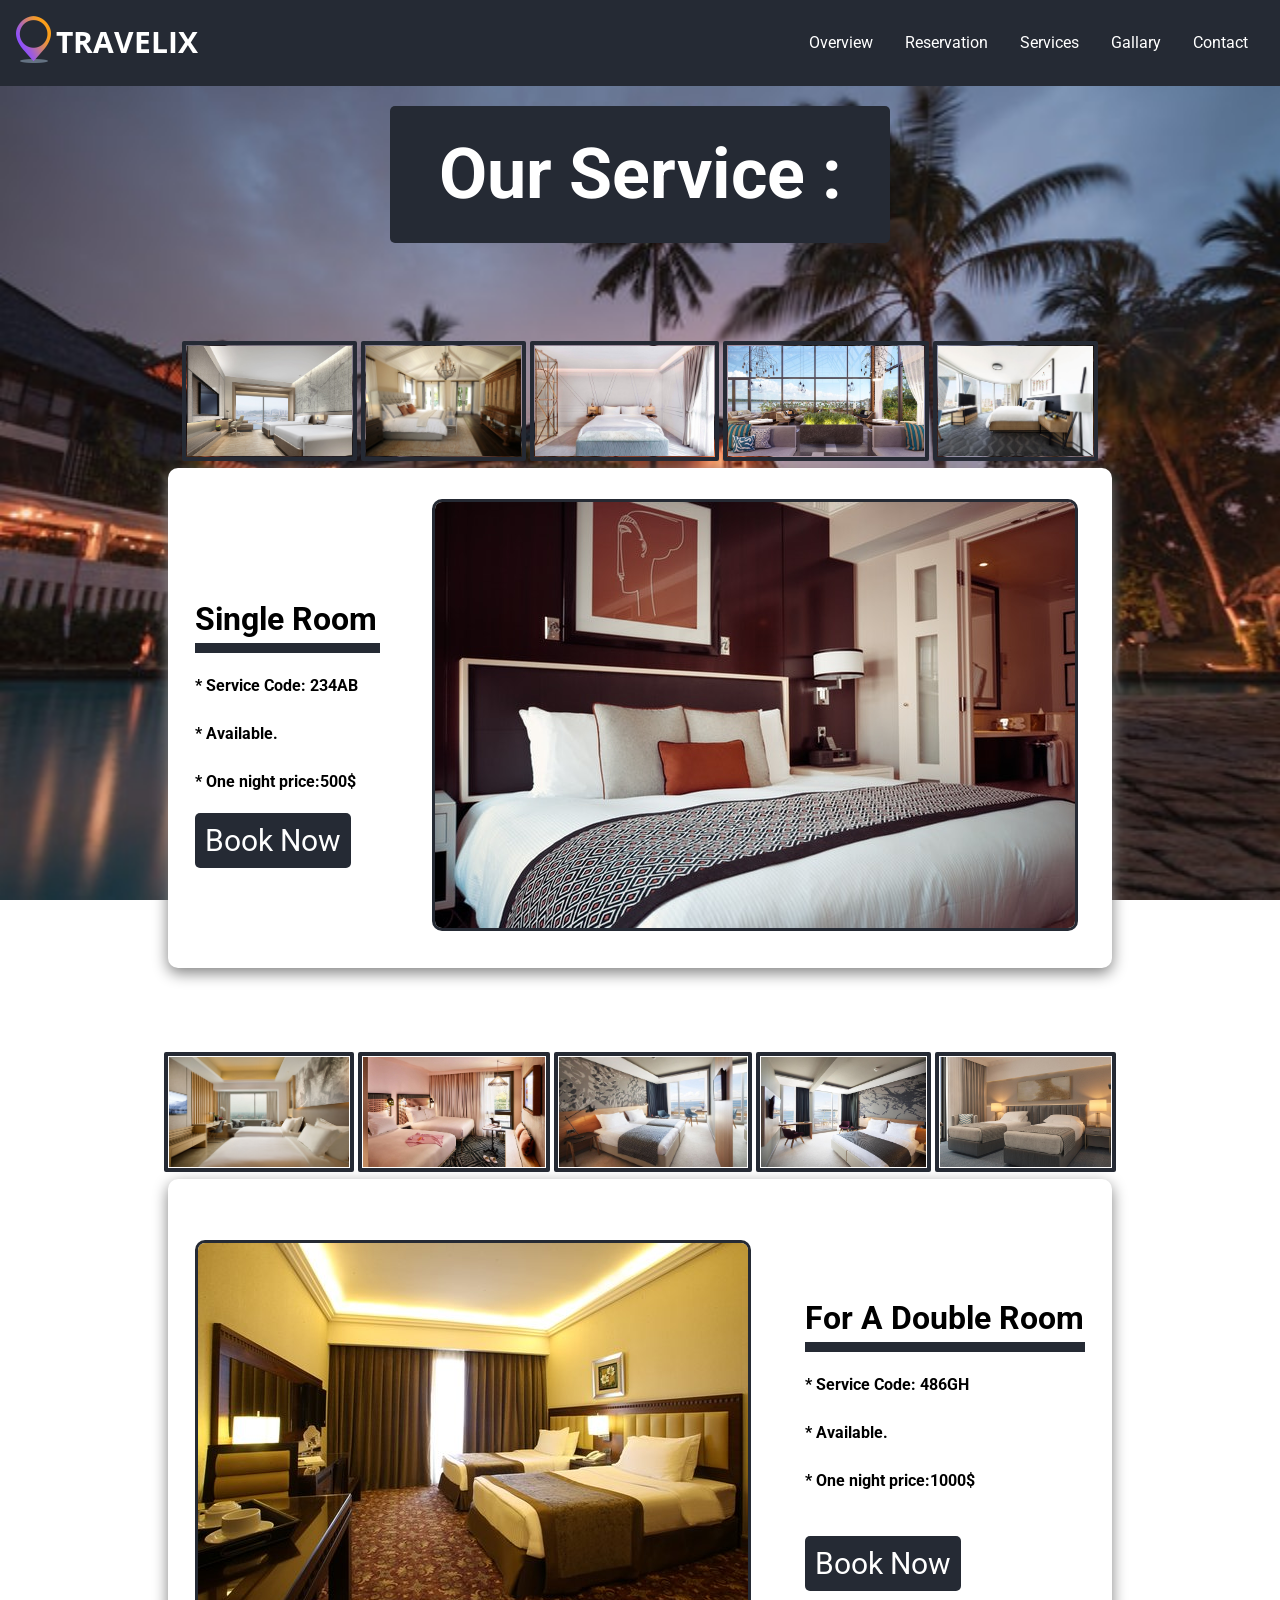
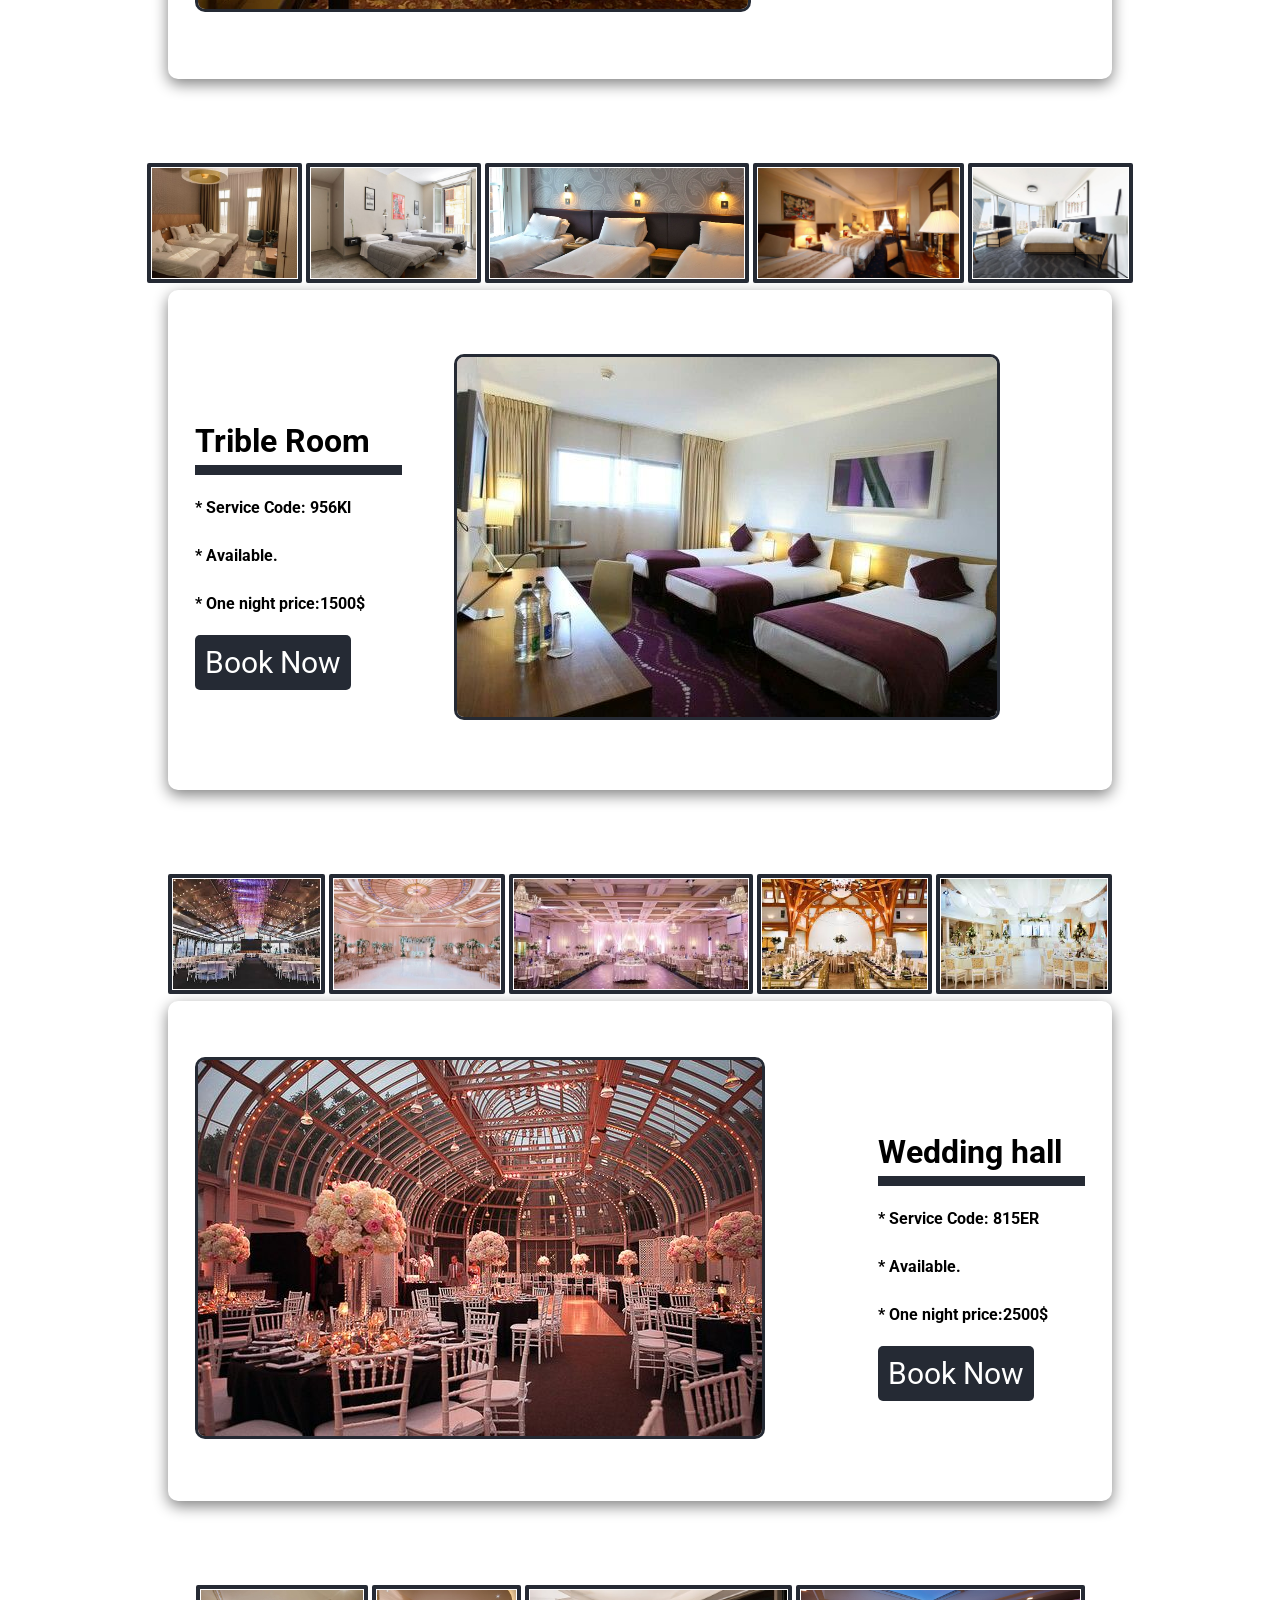
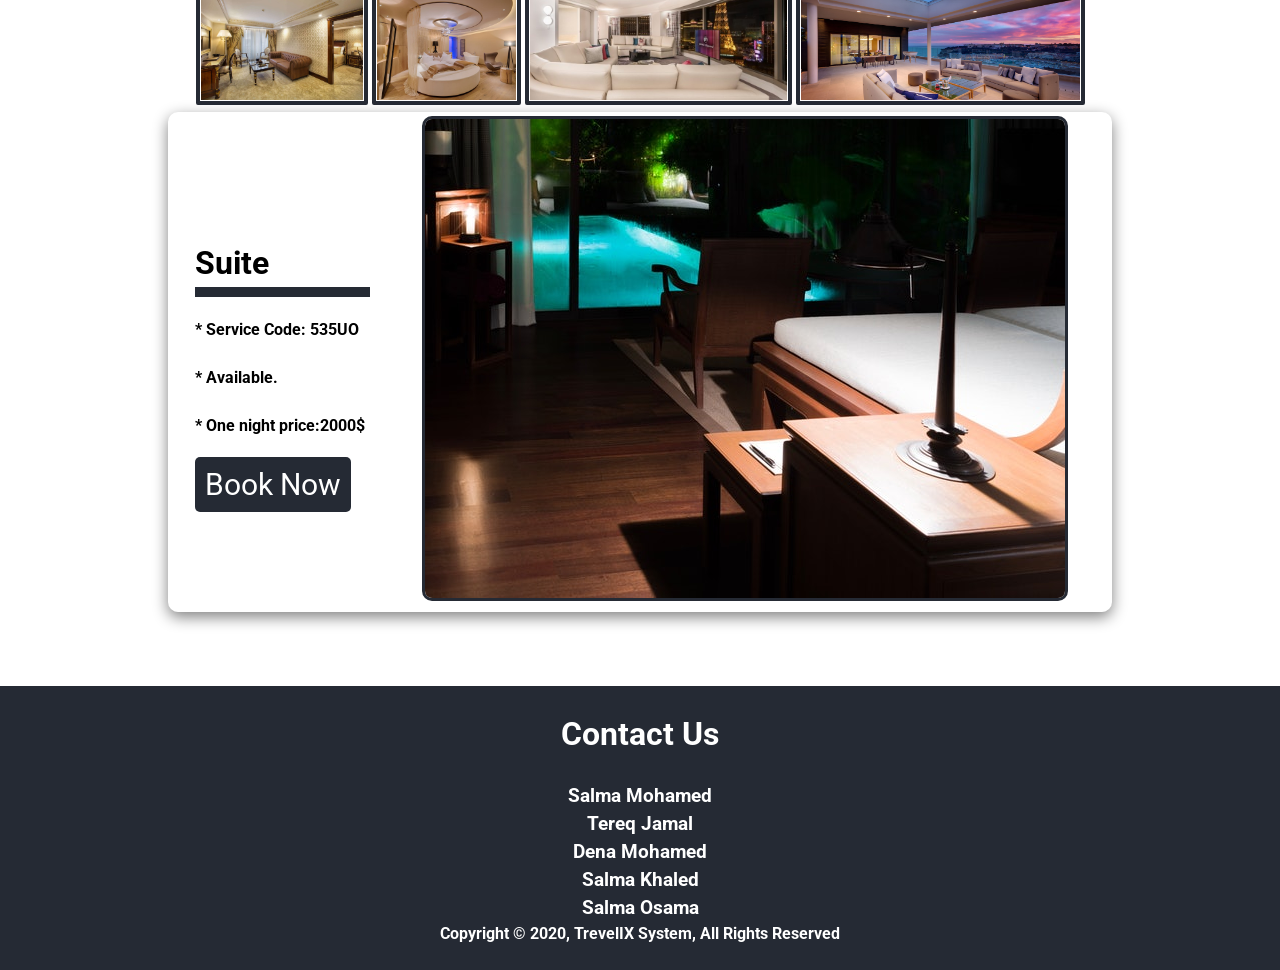
<file: services.html>
<!DOCTYPE html>
<html>
    <head>
        <html lang="en">
     <head>
         <meta charest="UTF-8">
         <meta name="viewport" content="width=device-width, initial-scale=1.0">
         <title>Services</title>
         <link rel="stylesheet" href="./css/style.css">
         <link rel="stylesheet" href="css/services.css">
        <style>
            body {
                background-image: url(img/hotel_the_enchanted_garden.jpg ) ;
                background-repeat: no-repeat;
                background-attachment: fixed; 
                 background-size: 100% 100%;     
                    }
        </style>

        
        
        

    </head>
    <body id="home">
        <nav id="navbar" class="bg-dark">
            <div class="logo">
                <a href="index.html" target="_blank"><img src="./img/logo.png" alt="logo"></a>
            </div>
            <ul>
               <li><a href="index.html" target="_blank">Overview</a></li>
               <li><a href="Reserv.html">Reservation </a></li>
               <li><a href="services.html">Services</a></li>
               <li> <a href="index.html#Gallery" target="_blank"> Gallary</a></li>
               <li><a href="index.html#contact" >Contact</a></li>
            </ul>
            </nav>
<!--*************************************************************************************************************-->
          


<div class="team" style="background-color: #252a34; margin: auto;  width: 500px; border-radius: 5px;" >
    <h1 style="font-size: 70px; text-align: center; padding: 1rem; margin-top: 20px; color: #fff;">Our Service :</h1>     
</div>

<br> <br> 
<div class="container" >
    <centre>
    <table id="dr1" >
        <center>
        <div class="thumb">
            <img onmousedown="preview.src=Room2.src"  src="img/sing1.jpg">
            <img onmousedown="preview.src=Room2.src"  src="img/room_3.jpg">
            <img onmousedown="preview.src=Room2.src"  src="img/singl4.jpg">
            <img onmousedown="preview.src=Room2.src"  src="img/room_9.jpg">
            <img onmousedown="preview.src=Room2.src"  src="img/single.jpg">
        </div>
        </center>
        
        <tr>
            
            <td>
                <h1 >  Single Room </h1>
                <h4>* Service Code: 234AB</h4>
                <br>
                <h4> * Available. </h4>
                <br>
                <h4>* One night price:500$ </h4>
                <br>
                <a href="Reserv.html"> Book Now</a>
                <br>
                
            </td>
            <td>
                <img src="img/room_4.jpg">
            </td>
        </tr>
    </table>
    </centre>
    <br>
    
</div>
<div class="container" >
    <centre>
    <table id="dr2" >
        <center>
            <div class="thumb">
                <img onmousedown="preview.src=Room2.src"  src="img/double1.jpg">
                <img onmousedown="preview.src=Room2.src"  src="img/double2.jpg">
                <img onmousedown="preview.src=Room2.src"  src="img/double5.jpg">
                <img onmousedown="preview.src=Room2.src"  src="img/double4.jpg">
                <img onmousedown="preview.src=Room2.src"  src="img/double.jpg">
            </div>
            </center>
        <tr>
            <td>
                <img src="img/double.jpg.jpg">
            </td>
            <td>
                <h1> For A Double Room </h1>
                <h4>* Service Code: 486GH</h4>
                <br>
                <h4> * Available. </h4>
                <br>
                <h4>* One night price:1000$ </h4>
                <br>
                
                <br>
                <a href="Reserv.html"> Book Now</a>
                <br>
                
            </td>
            
        </tr>
    </table>
    </centre>
    <br>
    
</div>
<div class="container" >
    <centre>
    <table id="dr3">
        <center>
            <div class="thumb">
                <img onmousedown="preview.src=Room2.src"  src="img/tribl1.jpg">
                <img onmousedown="preview.src=Room2.src"  src="img/tribl2.jpg">
                <img onmousedown="preview.src=Room2.src"  src="img/tribl3.jpg">
                <img onmousedown="preview.src=Room2.src"  src="img/triple.jpg.png">
                <img onmousedown="preview.src=Room2.src"  src="img/single.jpg">
            </div>
            </center>
        <tr>
            <td>
                <h1>  Trible Room </h1>
                <h4>* Service Code: 956Kl</h4>
                <br>
                <h4> * Available. </h4>
                <br>
                <h4>* One night price:1500$ </h4>
                <br>
                <a href="Reserv.html"> Book Now</a>
                
            </td>
            <td>
                <img src="img/Louis Fitzgerald Hotel - Triple Room.jpg">
            </td>
        </tr>
    </table>
    </centre>
    <br>
    
</div>
<div class="container" >
    <centre>
    <table id="dr4">

        <center>
            <div class="thumb">
                <img onmousedown="preview.src=Room2.src"  src="img/wedding1.jfif">
                <img onmousedown="preview.src=Room2.src"  src="img/wedding6.h">
                <img onmousedown="preview.src=Room2.src"  src="img/wedding3.jfif">
                <img onmousedown="preview.src=Room2.src"  src="img/wedding4.jfif">
                <img onmousedown="preview.src=Room2.src"  src="img/wedding5.jfif">
            </div>
            </center>
        <tr>
            <td>
                <img src="img/wedding-place1.jpg">
            </td>
            <td>
                <h1> Wedding hall </h1>
                <h4>* Service Code: 815ER</h4>
                <br>
                <h4> * Available. </h4>
                <br>
                <h4>* One night price:2500$ </h4>
                <br>
                <a href="Reserv.html"> Book Now</a>
                
            </td>
            
        </tr>
    </table>
    </centre>
    <br>
    
</div>

<div class="container" >
    <centre>
    <table id="dr1" >
        <center>
            <div class="thumb">
                <img onmousedown="preview.src=Room2.src"  src="img/suite.jpg.jpg">
                <img onmousedown="preview.src=Room2.src"  src="img/suite1.jfif">
                <img onmousedown="preview.src=Room2.src"  src="img/suite2.jpg">
                <img onmousedown="preview.src=Room2.src"  src="img/suite3.jpeg">
                
            </div>
            </center>
        <tr>
            <td>
                <h1 >  Suite </h1>
                <h4>* Service Code: 535UO</h4>
                <br>
                <h4> * Available. </h4>
                <br>
                <h4>* One night price:2000$ </h4>
                <br>
                <a href="Reserv.html"> Book Now</a>
                <br>
                
            </td>
            <td>
                <img src="img/room_10.jpg">
            </td>
        </tr>
    </table>
    </centre>
    <br>
    
</div>




            <footer id="contact" class="text-center py-1 bg-dark">
                <h1> Contact Us</h1><br>
                <h3 > <a class="foot" href="sm4969425@gmail.com">Salma Mohamed</a></h3>
                <h3 > <a  class="foot"href="tereqjamal113@gmail.com">Tereq Jamal</a></h3>
                <h3 ><a  class="foot"href="dens.mohamed123@gmail.com">Dena Mohamed</a></h3>
                <h3 > <a  class="foot"href="Km9673685@gmail.com">Salma Khaled</a></h3>
                <h3 > <a  class="foot"href="salmaaosama28@gmail.com">Salma Osama</a></h3>
            
                  <p>Copyright &copy; 2020, TrevelIX System, All Rights Reserved</p>
            
                </footer>
 
                
    </body>
</html>
</file>
<file: css/style.css>
/*report font */
@import url('https://fonts.googleapis.com/css2?family=Roboto:wght@400;700&display=swap');
html , body{
    font-family: 'Roboto', sans-serif ;
    line-height:1.5 ;
}
*{
    margin: 0;
    padding: 0;
    box-sizing: border-box;
}

a{
    text-decoration: none;
}
.container{
    max-width: 100%;
    margin: 20;
}
.bg-dark{
    background-color: #252A34;
    color:#fff;
}
.text-primary{
    color:#ff2E63;
}
/* navbar*/
#navbar{
    display:flex;
    justify-content: space-between;
    align-items: center;
    padding: 1rem;
    position: sticky;
    top:0;
    z-index: 1 ;
}
#navbar .logo img{
    widows: 80px;
}
#navbar  ul{
    list-style: none;
    display: flex;
}
#navbar ul li a{
    color:#fff;
    padding:1rem;

}
#navbar ul li a:hover{
    background-color: rebeccapurple;
    border-radius: 5px ;
}
.text-center{
    text-align: center;
}
.l-heading{
    font-size: 3rem;
    text-transform: uppercase;
}
.py-1{
    padding: 1.5rem 0;
}
.btn{
    text-align: center;
    width: 200px;
    height: 70px;
    border-radius: 150;
   background-color:rgb(90, 71, 109);
   color:#fff;
   font-size: x-large;
   padding: 0.75rem 1.5rem ;
   border-radius: 5px;
}
.btn:hover{
    background-color:rgb(95, 35, 75);
}
.box-shadow{
    box-shadow: 0 0 2px #252a34  ;
}
/* showcase */
#showcase{
    background-color: #252A34 ;
    background-repeat:no-repeat ;
    background-attachment: fixed;
    background-image: url(../img/Shangri-La\ Hotel\,\ Qaryat\ al\ Beri\,\ Abu\ Dhabi\,\ United\ Arab\ Emirates\ -\ Hotel\ Review.jpg) ;
    background-size: cover;
    color:rgba(255, 255, 255, 0.993);
    height: 100vh;
}
.row {
    background-color: rgb(243, 236, 236);
}
#showcase .showcase-content{
    display:flex;
    flex-direction: column;
    align-items: center;
    justify-content: center;
    height: 100%;
    background-color:rgba(0, 0, 0, 0.8);
    padding:1rem;
}
/*.subtitle{
    
    font-size: 2rem;
    font-weight: 700;
    font-family: 'courgette', cursive;
}*/
p{
    font-weight: bold;
}
.bg-light{
    background-color:#635b5b67;
    color:#252A34
}
#about .about-content {
    display: flex;
    align-items: center;
    justify-content: center;
    padding: 1.5rem;
}
#about .about-content div
#about .about-content img{
    flex:1;
}
#about .about-content img{
    width: 50%;
    margin-left:2rem ;
    border: 5px solid rgba(41, 39, 39, 0.603);
}
/*section offers*/
div.container{
    padding: 10px;

}

div.img {
    margin: 15px;
    border: 0px solid #ccc;
    float: left;
    width: 300px;
    position :static;
            }	
div.img img {
    width: 100%;  
            }
div.desc {
    padding: 15px;
    text-align: center;
    font-family: 'Roboto', sans-serif ;
    background-color:rgb(160, 156, 151);  
    color: black;
    border: 1px solid ;
    font-size: 20px;
      }
      .img .desc a {
         text-decoration: none; 
          color: maroon; 
      }

      .row::after {
    content: "";
    clear: both;
    display: table;
  }

  .foot {
      text-indent: 15px;
      padding:  5px ;
      color: #fff;
      background-color:  #252A34;
  }
 

.mail {
    color:#fff;
}
</file>
<file: css/services.css>
/*.....*/

.container {
    padding: 50px;
    margin: 40px;

}
.container table{
    margin: auto;
    background-color: white;
    width: 80%;
    height: 500px;
    box-sizing: border-box;
    border-radius: 10px;
    box-shadow: 0 5px 15px grey ;
}
.container table tr td {
    padding: 0 25px;
}
.container table tr td h1{
    border-bottom: #252a34 solid 10px;
    display: block;
    font-size: 2em;
    margin-block-start: 0.67em;
    margin-block-end: 0.67em;
    margin-inline-start: 0px;
    margin-inline-end: 0px;
    font-weight: bold;
}
.container table tr td a {
    background-color:#252a34 ;
    color: white;
    font-size: 30px;
    padding: 10px;
    text-decoration: none;
    border-radius: 5px;
    
}
.container table tr td a:hover{
    background-color:  rgb(95, 35, 75);
    color: white ;
}
.container table tr td img {
    border: solid #252a34;
    border-radius: 10px;
    width: auto;
    height: auto;
}

.container1 {
    padding: 30px;
    margin: 40px;

}
.container1 table{
    margin: auto;
    border: solid white;
    width: 80%;
    height: 500px;
    box-sizing: border-box;
    border-radius: 10px;
    box-shadow: 0 5px 15px grey ;
}

.container1 table tr td {
    padding: 0px 30px;
    text-align: center;
    font-size: 30px;
}



.container1 table tr td img{
   height: 200px;
   width: 200px;
}


.thumb img{

    border: 4px solid #252a34;
    border-radius: 2px;
    padding: 1px;
    margin: auto;
    
   
    height: 120px;
}
.thumb  img:hover{
    border-radius: 2px;
    border: 4px solid #252a34;
}
</file>
